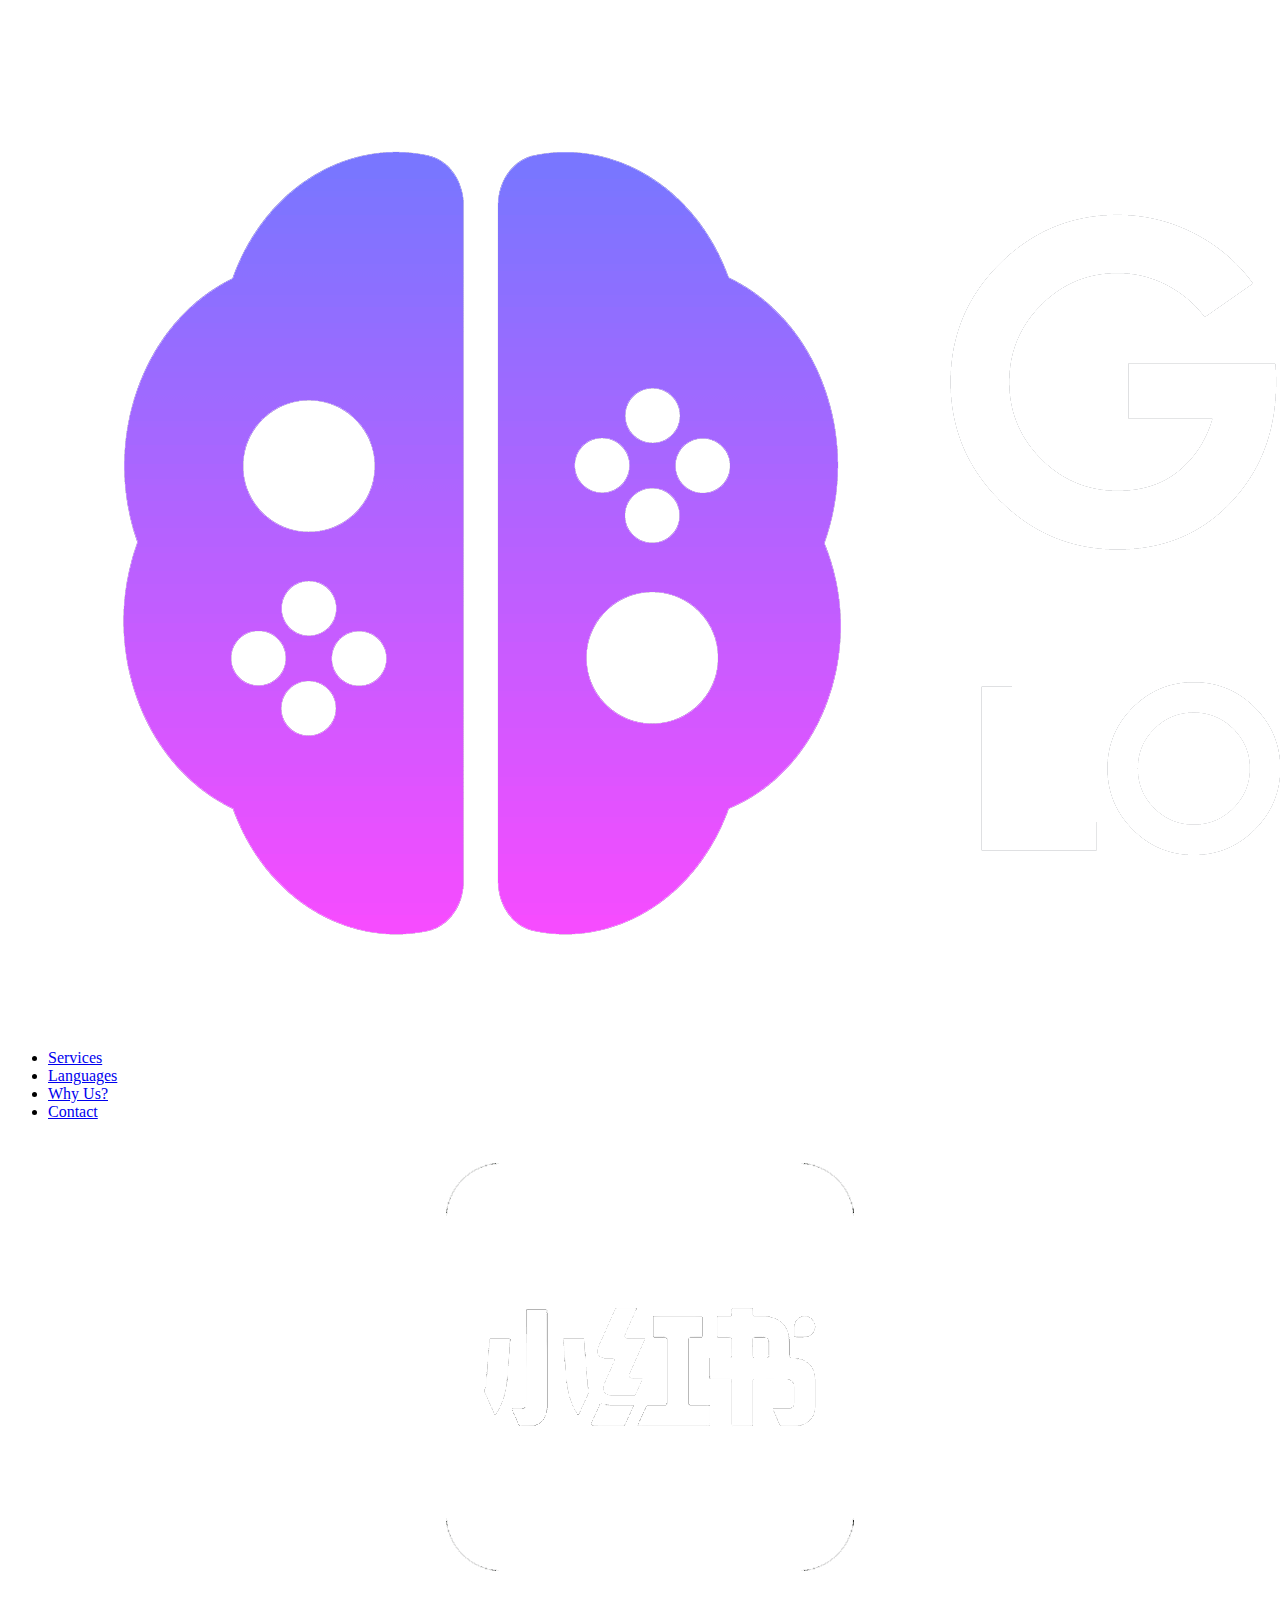
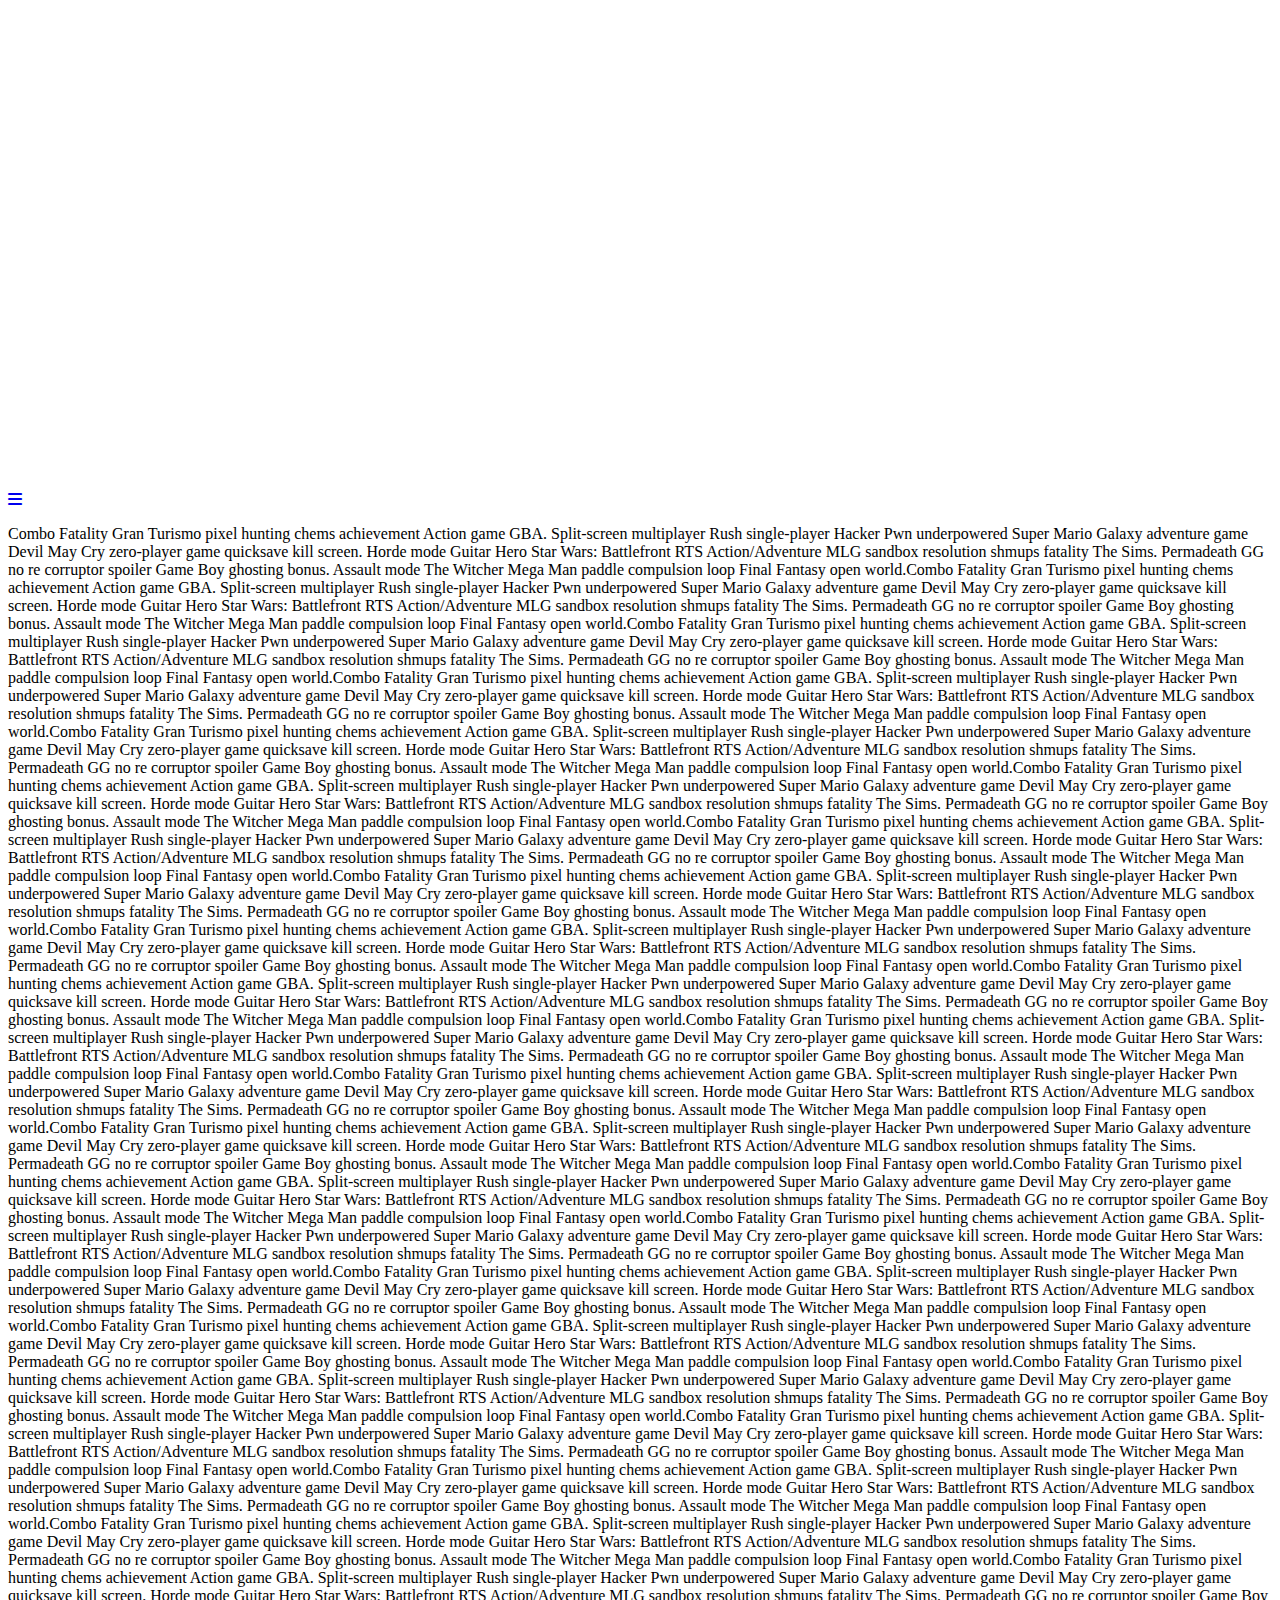
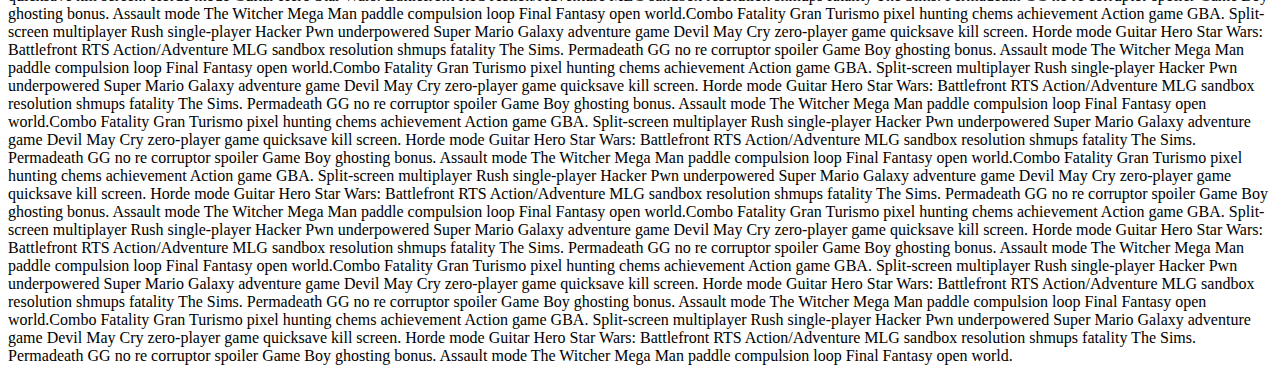
<file: navBar test.html>
<!DOCTYPE html>
<html lang="en">
<head>
  <meta charset="UTF-8">
  <meta name="viewport" content="width=device-width, initial-scale=1.0">
  <title>Document</title>
  <link rel="stylesheet" href="./navBar test style.css">

  <link rel="stylesheet" href="https://cdnjs.cloudflare.com/ajax/libs/font-awesome/6.5.1/css/all.min.css">
      
</head>
<body>











  <nav id="navbar">
    <div class="nav-container">

      <div class="logo">
        <a href=""><img src="./assets/images/logos/PNG/GMLC transparent.png" alt="Logo"></a>
      </div>

      <ul class="nav-links">
        <li class="menu-item"><a href="#services">Services</a></li>
        <li class="menu-item"><a href="#languages">Languages</a></li>
        <li class="menu-item"><a href="#about">Why Us?</a></li>
        <li class="menu-item"><a href="#contact">Contact</a></li>
      </ul>

      <div class="social-links">

        
        <a href="#"><img src="./assets/images/icons/linkedin white.png" alt="linkedin icon"></a>
        <a href="#"><img src="./assets/images/icons/xiaohongshu white.png" alt="xiaohongshu icon"></a>
        <a href="#"><img src="./assets/images/icons/envelope white.png" alt="xiaohongshu icon"></a>
     
      </div>

      <div class="menu-toggle" id="mobile-menu">
        <a href="#"><i class="fas fa-bars"></i></a>
      </div>

    </div>

  </nav>





  
<!-- 


 <nav id="navbar">
            <ul class="menu">

                <li class="toggle"><a href="#"><i class="fas fa-bars"></i></a></li>

            </ul>
        </nav>
        

-->
  

  <div class="main">
    <p>Combo Fatality Gran Turismo pixel hunting chems achievement Action game GBA. Split-screen multiplayer Rush single-player Hacker Pwn underpowered Super Mario Galaxy adventure game Devil May Cry zero-player game quicksave kill screen. Horde mode Guitar Hero Star Wars: Battlefront RTS Action/Adventure MLG sandbox resolution shmups fatality The Sims. Permadeath GG no re corruptor spoiler Game Boy ghosting bonus. Assault mode The Witcher Mega Man paddle compulsion loop Final Fantasy open world.Combo Fatality Gran Turismo pixel hunting chems achievement Action game GBA. Split-screen multiplayer Rush single-player Hacker Pwn underpowered Super Mario Galaxy adventure game Devil May Cry zero-player game quicksave kill screen. Horde mode Guitar Hero Star Wars: Battlefront RTS Action/Adventure MLG sandbox resolution shmups fatality The Sims. Permadeath GG no re corruptor spoiler Game Boy ghosting bonus. Assault mode The Witcher Mega Man paddle compulsion loop Final Fantasy open world.Combo Fatality Gran Turismo pixel hunting chems achievement Action game GBA. Split-screen multiplayer Rush single-player Hacker Pwn underpowered Super Mario Galaxy adventure game Devil May Cry zero-player game quicksave kill screen. Horde mode Guitar Hero Star Wars: Battlefront RTS Action/Adventure MLG sandbox resolution shmups fatality The Sims. Permadeath GG no re corruptor spoiler Game Boy ghosting bonus. Assault mode The Witcher Mega Man paddle compulsion loop Final Fantasy open world.Combo Fatality Gran Turismo pixel hunting chems achievement Action game GBA. Split-screen multiplayer Rush single-player Hacker Pwn underpowered Super Mario Galaxy adventure game Devil May Cry zero-player game quicksave kill screen. Horde mode Guitar Hero Star Wars: Battlefront RTS Action/Adventure MLG sandbox resolution shmups fatality The Sims. Permadeath GG no re corruptor spoiler Game Boy ghosting bonus. Assault mode The Witcher Mega Man paddle compulsion loop Final Fantasy open world.Combo Fatality Gran Turismo pixel hunting chems achievement Action game GBA. Split-screen multiplayer Rush single-player Hacker Pwn underpowered Super Mario Galaxy adventure game Devil May Cry zero-player game quicksave kill screen. Horde mode Guitar Hero Star Wars: Battlefront RTS Action/Adventure MLG sandbox resolution shmups fatality The Sims. Permadeath GG no re corruptor spoiler Game Boy ghosting bonus. Assault mode The Witcher Mega Man paddle compulsion loop Final Fantasy open world.Combo Fatality Gran Turismo pixel hunting chems achievement Action game GBA. Split-screen multiplayer Rush single-player Hacker Pwn underpowered Super Mario Galaxy adventure game Devil May Cry zero-player game quicksave kill screen. Horde mode Guitar Hero Star Wars: Battlefront RTS Action/Adventure MLG sandbox resolution shmups fatality The Sims. Permadeath GG no re corruptor spoiler Game Boy ghosting bonus. Assault mode The Witcher Mega Man paddle compulsion loop Final Fantasy open world.Combo Fatality Gran Turismo pixel hunting chems achievement Action game GBA. Split-screen multiplayer Rush single-player Hacker Pwn underpowered Super Mario Galaxy adventure game Devil May Cry zero-player game quicksave kill screen. Horde mode Guitar Hero Star Wars: Battlefront RTS Action/Adventure MLG sandbox resolution shmups fatality The Sims. Permadeath GG no re corruptor spoiler Game Boy ghosting bonus. Assault mode The Witcher Mega Man paddle compulsion loop Final Fantasy open world.Combo Fatality Gran Turismo pixel hunting chems achievement Action game GBA. Split-screen multiplayer Rush single-player Hacker Pwn underpowered Super Mario Galaxy adventure game Devil May Cry zero-player game quicksave kill screen. Horde mode Guitar Hero Star Wars: Battlefront RTS Action/Adventure MLG sandbox resolution shmups fatality The Sims. Permadeath GG no re corruptor spoiler Game Boy ghosting bonus. Assault mode The Witcher Mega Man paddle compulsion loop Final Fantasy open world.Combo Fatality Gran Turismo pixel hunting chems achievement Action game GBA. Split-screen multiplayer Rush single-player Hacker Pwn underpowered Super Mario Galaxy adventure game Devil May Cry zero-player game quicksave kill screen. Horde mode Guitar Hero Star Wars: Battlefront RTS Action/Adventure MLG sandbox resolution shmups fatality The Sims. Permadeath GG no re corruptor spoiler Game Boy ghosting bonus. Assault mode The Witcher Mega Man paddle compulsion loop Final Fantasy open world.Combo Fatality Gran Turismo pixel hunting chems achievement Action game GBA. Split-screen multiplayer Rush single-player Hacker Pwn underpowered Super Mario Galaxy adventure game Devil May Cry zero-player game quicksave kill screen. Horde mode Guitar Hero Star Wars: Battlefront RTS Action/Adventure MLG sandbox resolution shmups fatality The Sims. Permadeath GG no re corruptor spoiler Game Boy ghosting bonus. Assault mode The Witcher Mega Man paddle compulsion loop Final Fantasy open world.Combo Fatality Gran Turismo pixel hunting chems achievement Action game GBA. Split-screen multiplayer Rush single-player Hacker Pwn underpowered Super Mario Galaxy adventure game Devil May Cry zero-player game quicksave kill screen. Horde mode Guitar Hero Star Wars: Battlefront RTS Action/Adventure MLG sandbox resolution shmups fatality The Sims. Permadeath GG no re corruptor spoiler Game Boy ghosting bonus. Assault mode The Witcher Mega Man paddle compulsion loop Final Fantasy open world.Combo Fatality Gran Turismo pixel hunting chems achievement Action game GBA. Split-screen multiplayer Rush single-player Hacker Pwn underpowered Super Mario Galaxy adventure game Devil May Cry zero-player game quicksave kill screen. Horde mode Guitar Hero Star Wars: Battlefront RTS Action/Adventure MLG sandbox resolution shmups fatality The Sims. Permadeath GG no re corruptor spoiler Game Boy ghosting bonus. Assault mode The Witcher Mega Man paddle compulsion loop Final Fantasy open world.Combo Fatality Gran Turismo pixel hunting chems achievement Action game GBA. Split-screen multiplayer Rush single-player Hacker Pwn underpowered Super Mario Galaxy adventure game Devil May Cry zero-player game quicksave kill screen. Horde mode Guitar Hero Star Wars: Battlefront RTS Action/Adventure MLG sandbox resolution shmups fatality The Sims. Permadeath GG no re corruptor spoiler Game Boy ghosting bonus. Assault mode The Witcher Mega Man paddle compulsion loop Final Fantasy open world.Combo Fatality Gran Turismo pixel hunting chems achievement Action game GBA. Split-screen multiplayer Rush single-player Hacker Pwn underpowered Super Mario Galaxy adventure game Devil May Cry zero-player game quicksave kill screen. Horde mode Guitar Hero Star Wars: Battlefront RTS Action/Adventure MLG sandbox resolution shmups fatality The Sims. Permadeath GG no re corruptor spoiler Game Boy ghosting bonus. Assault mode The Witcher Mega Man paddle compulsion loop Final Fantasy open world.Combo Fatality Gran Turismo pixel hunting chems achievement Action game GBA. Split-screen multiplayer Rush single-player Hacker Pwn underpowered Super Mario Galaxy adventure game Devil May Cry zero-player game quicksave kill screen. Horde mode Guitar Hero Star Wars: Battlefront RTS Action/Adventure MLG sandbox resolution shmups fatality The Sims. Permadeath GG no re corruptor spoiler Game Boy ghosting bonus. Assault mode The Witcher Mega Man paddle compulsion loop Final Fantasy open world.Combo Fatality Gran Turismo pixel hunting chems achievement Action game GBA. Split-screen multiplayer Rush single-player Hacker Pwn underpowered Super Mario Galaxy adventure game Devil May Cry zero-player game quicksave kill screen. Horde mode Guitar Hero Star Wars: Battlefront RTS Action/Adventure MLG sandbox resolution shmups fatality The Sims. Permadeath GG no re corruptor spoiler Game Boy ghosting bonus. Assault mode The Witcher Mega Man paddle compulsion loop Final Fantasy open world.Combo Fatality Gran Turismo pixel hunting chems achievement Action game GBA. Split-screen multiplayer Rush single-player Hacker Pwn underpowered Super Mario Galaxy adventure game Devil May Cry zero-player game quicksave kill screen. Horde mode Guitar Hero Star Wars: Battlefront RTS Action/Adventure MLG sandbox resolution shmups fatality The Sims. Permadeath GG no re corruptor spoiler Game Boy ghosting bonus. Assault mode The Witcher Mega Man paddle compulsion loop Final Fantasy open world.Combo Fatality Gran Turismo pixel hunting chems achievement Action game GBA. Split-screen multiplayer Rush single-player Hacker Pwn underpowered Super Mario Galaxy adventure game Devil May Cry zero-player game quicksave kill screen. Horde mode Guitar Hero Star Wars: Battlefront RTS Action/Adventure MLG sandbox resolution shmups fatality The Sims. Permadeath GG no re corruptor spoiler Game Boy ghosting bonus. Assault mode The Witcher Mega Man paddle compulsion loop Final Fantasy open world.Combo Fatality Gran Turismo pixel hunting chems achievement Action game GBA. Split-screen multiplayer Rush single-player Hacker Pwn underpowered Super Mario Galaxy adventure game Devil May Cry zero-player game quicksave kill screen. Horde mode Guitar Hero Star Wars: Battlefront RTS Action/Adventure MLG sandbox resolution shmups fatality The Sims. Permadeath GG no re corruptor spoiler Game Boy ghosting bonus. Assault mode The Witcher Mega Man paddle compulsion loop Final Fantasy open world.Combo Fatality Gran Turismo pixel hunting chems achievement Action game GBA. Split-screen multiplayer Rush single-player Hacker Pwn underpowered Super Mario Galaxy adventure game Devil May Cry zero-player game quicksave kill screen. Horde mode Guitar Hero Star Wars: Battlefront RTS Action/Adventure MLG sandbox resolution shmups fatality The Sims. Permadeath GG no re corruptor spoiler Game Boy ghosting bonus. Assault mode The Witcher Mega Man paddle compulsion loop Final Fantasy open world.Combo Fatality Gran Turismo pixel hunting chems achievement Action game GBA. Split-screen multiplayer Rush single-player Hacker Pwn underpowered Super Mario Galaxy adventure game Devil May Cry zero-player game quicksave kill screen. Horde mode Guitar Hero Star Wars: Battlefront RTS Action/Adventure MLG sandbox resolution shmups fatality The Sims. Permadeath GG no re corruptor spoiler Game Boy ghosting bonus. Assault mode The Witcher Mega Man paddle compulsion loop Final Fantasy open world.Combo Fatality Gran Turismo pixel hunting chems achievement Action game GBA. Split-screen multiplayer Rush single-player Hacker Pwn underpowered Super Mario Galaxy adventure game Devil May Cry zero-player game quicksave kill screen. Horde mode Guitar Hero Star Wars: Battlefront RTS Action/Adventure MLG sandbox resolution shmups fatality The Sims. Permadeath GG no re corruptor spoiler Game Boy ghosting bonus. Assault mode The Witcher Mega Man paddle compulsion loop Final Fantasy open world.Combo Fatality Gran Turismo pixel hunting chems achievement Action game GBA. Split-screen multiplayer Rush single-player Hacker Pwn underpowered Super Mario Galaxy adventure game Devil May Cry zero-player game quicksave kill screen. Horde mode Guitar Hero Star Wars: Battlefront RTS Action/Adventure MLG sandbox resolution shmups fatality The Sims. Permadeath GG no re corruptor spoiler Game Boy ghosting bonus. Assault mode The Witcher Mega Man paddle compulsion loop Final Fantasy open world.Combo Fatality Gran Turismo pixel hunting chems achievement Action game GBA. Split-screen multiplayer Rush single-player Hacker Pwn underpowered Super Mario Galaxy adventure game Devil May Cry zero-player game quicksave kill screen. Horde mode Guitar Hero Star Wars: Battlefront RTS Action/Adventure MLG sandbox resolution shmups fatality The Sims. Permadeath GG no re corruptor spoiler Game Boy ghosting bonus. Assault mode The Witcher Mega Man paddle compulsion loop Final Fantasy open world.Combo Fatality Gran Turismo pixel hunting chems achievement Action game GBA. Split-screen multiplayer Rush single-player Hacker Pwn underpowered Super Mario Galaxy adventure game Devil May Cry zero-player game quicksave kill screen. Horde mode Guitar Hero Star Wars: Battlefront RTS Action/Adventure MLG sandbox resolution shmups fatality The Sims. Permadeath GG no re corruptor spoiler Game Boy ghosting bonus. Assault mode The Witcher Mega Man paddle compulsion loop Final Fantasy open world.Combo Fatality Gran Turismo pixel hunting chems achievement Action game GBA. Split-screen multiplayer Rush single-player Hacker Pwn underpowered Super Mario Galaxy adventure game Devil May Cry zero-player game quicksave kill screen. Horde mode Guitar Hero Star Wars: Battlefront RTS Action/Adventure MLG sandbox resolution shmups fatality The Sims. Permadeath GG no re corruptor spoiler Game Boy ghosting bonus. Assault mode The Witcher Mega Man paddle compulsion loop Final Fantasy open world.Combo Fatality Gran Turismo pixel hunting chems achievement Action game GBA. Split-screen multiplayer Rush single-player Hacker Pwn underpowered Super Mario Galaxy adventure game Devil May Cry zero-player game quicksave kill screen. Horde mode Guitar Hero Star Wars: Battlefront RTS Action/Adventure MLG sandbox resolution shmups fatality The Sims. Permadeath GG no re corruptor spoiler Game Boy ghosting bonus. Assault mode The Witcher Mega Man paddle compulsion loop Final Fantasy open world.Combo Fatality Gran Turismo pixel hunting chems achievement Action game GBA. Split-screen multiplayer Rush single-player Hacker Pwn underpowered Super Mario Galaxy adventure game Devil May Cry zero-player game quicksave kill screen. Horde mode Guitar Hero Star Wars: Battlefront RTS Action/Adventure MLG sandbox resolution shmups fatality The Sims. Permadeath GG no re corruptor spoiler Game Boy ghosting bonus. Assault mode The Witcher Mega Man paddle compulsion loop Final Fantasy open world.Combo Fatality Gran Turismo pixel hunting chems achievement Action game GBA. Split-screen multiplayer Rush single-player Hacker Pwn underpowered Super Mario Galaxy adventure game Devil May Cry zero-player game quicksave kill screen. Horde mode Guitar Hero Star Wars: Battlefront RTS Action/Adventure MLG sandbox resolution shmups fatality The Sims. Permadeath GG no re corruptor spoiler Game Boy ghosting bonus. Assault mode The Witcher Mega Man paddle compulsion loop Final Fantasy open world.</p>

<script src="./navbartest.js"></script>
    
  </body>
</html>
</file>
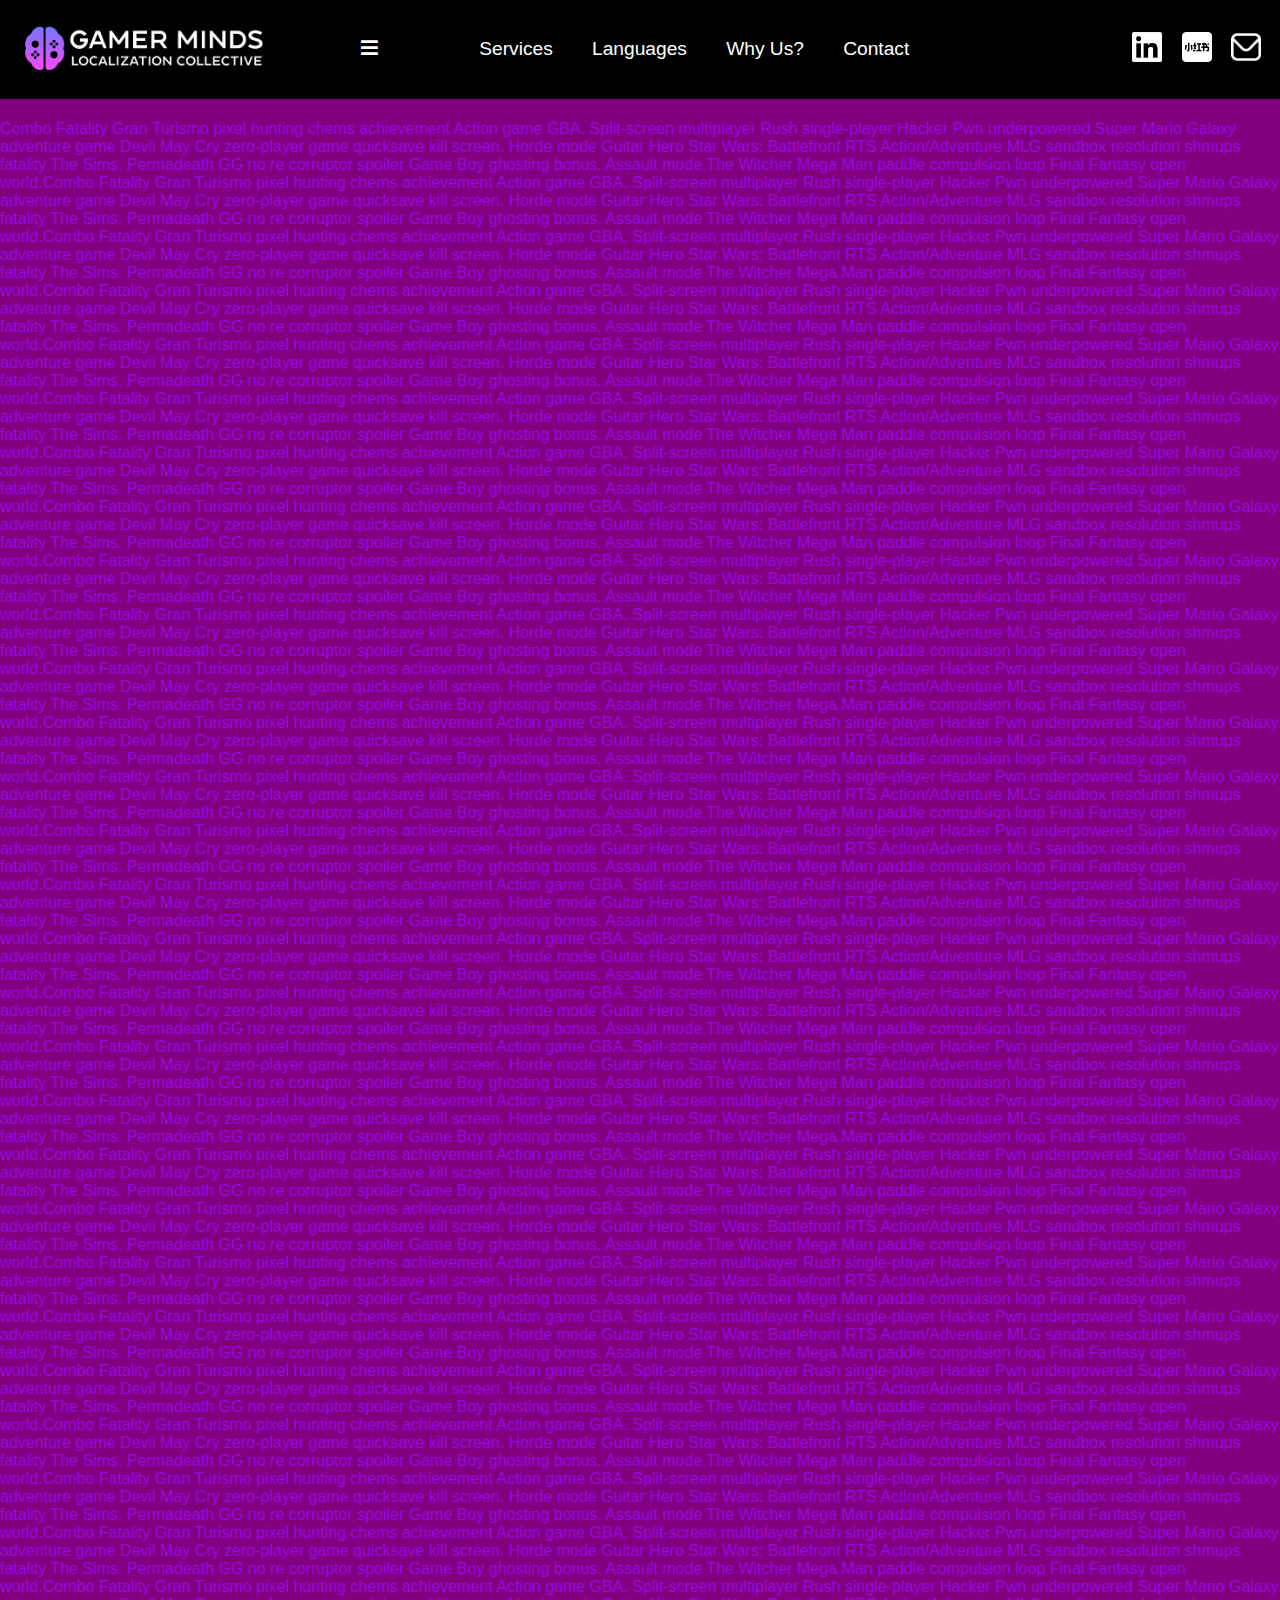
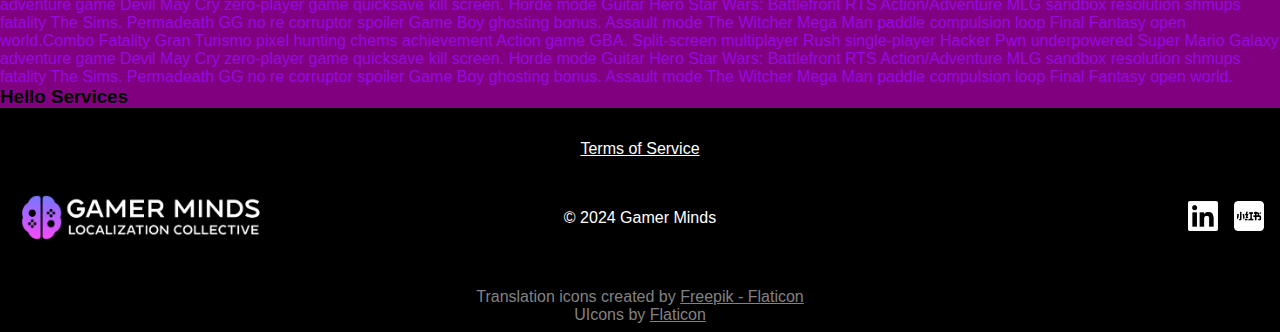
<file: navbar/navbar.html>
<!DOCTYPE html>
<html lang="en">
<head>
    <meta charset="UTF-8">
    <meta name="viewport" content="width=device-width, initial-scale=1.0">
    <title>nav bar</title>


    <!-- styles -->
    <link rel="stylesheet" type="text/css" href="./navbar-styles.css">
    <link rel="stylesheet" href="https://cdnjs.cloudflare.com/ajax/libs/font-awesome/5.13.0/css/all.min.css">


</head>
<body>

    <nav id="navbar">

        <div class="nav-container"> <!-- flex container 1 --> 
    
          <div class="logo"> <!-- flex element  1 --> 
            <a href=""><img src="../assets/images/logos/PNG/GMLC transparent.png" alt="Logo"></a>
          </div>
    
          <ul class="menu"> <!-- flex element  2 -->  <!-- flex container 1.1 --> <!-- nav-links-->
            <li class="menu-item"><a href="#services">Services</a></li> <!-- item-->
            <li class="menu-item"><a href="#languages">Languages</a></li>
            <li class="menu-item"><a href="#about">Why Us?</a></li>
            <li class="menu-item"><a href="#contact">Contact</a></li>
          </ul>
    
          <div class="social-links"><!-- flex element  3 -->  <!-- flex container 1.3 --> 
            <a href="#"><img src="../assets/images/icons/linkedin white.png" alt="linkedin icon"></a>
            <a href="#"><img src="../assets/images/icons/xiaohongshu white.png" alt="xiaohongshu icon"></a>
           <a href="#"><img src="../assets/images/icons/envelope white.png" alt="email icon"></a> 
         </div>
    
          <div class="toggle" id="mobile-menu"> <!-- flex element  4 -->  <!-- menu-toggle --> 
            <a href="#"><i class="fas fa-bars"></i></a>
          </div>
    
        </div>
    
      </nav>

   



      <div class="main">
        <p>Combo Fatality Gran Turismo pixel hunting chems achievement Action game GBA. Split-screen multiplayer Rush single-player Hacker Pwn underpowered Super Mario Galaxy adventure game Devil May Cry zero-player game quicksave kill screen. Horde mode Guitar Hero Star Wars: Battlefront RTS Action/Adventure MLG sandbox resolution shmups fatality The Sims. Permadeath GG no re corruptor spoiler Game Boy ghosting bonus. Assault mode The Witcher Mega Man paddle compulsion loop Final Fantasy open world.Combo Fatality Gran Turismo pixel hunting chems achievement Action game GBA. Split-screen multiplayer Rush single-player Hacker Pwn underpowered Super Mario Galaxy adventure game Devil May Cry zero-player game quicksave kill screen. Horde mode Guitar Hero Star Wars: Battlefront RTS Action/Adventure MLG sandbox resolution shmups fatality The Sims. Permadeath GG no re corruptor spoiler Game Boy ghosting bonus. Assault mode The Witcher Mega Man paddle compulsion loop Final Fantasy open world.Combo Fatality Gran Turismo pixel hunting chems achievement Action game GBA. Split-screen multiplayer Rush single-player Hacker Pwn underpowered Super Mario Galaxy adventure game Devil May Cry zero-player game quicksave kill screen. Horde mode Guitar Hero Star Wars: Battlefront RTS Action/Adventure MLG sandbox resolution shmups fatality The Sims. Permadeath GG no re corruptor spoiler Game Boy ghosting bonus. Assault mode The Witcher Mega Man paddle compulsion loop Final Fantasy open world.Combo Fatality Gran Turismo pixel hunting chems achievement Action game GBA. Split-screen multiplayer Rush single-player Hacker Pwn underpowered Super Mario Galaxy adventure game Devil May Cry zero-player game quicksave kill screen. Horde mode Guitar Hero Star Wars: Battlefront RTS Action/Adventure MLG sandbox resolution shmups fatality The Sims. Permadeath GG no re corruptor spoiler Game Boy ghosting bonus. Assault mode The Witcher Mega Man paddle compulsion loop Final Fantasy open world.Combo Fatality Gran Turismo pixel hunting chems achievement Action game GBA. Split-screen multiplayer Rush single-player Hacker Pwn underpowered Super Mario Galaxy adventure game Devil May Cry zero-player game quicksave kill screen. Horde mode Guitar Hero Star Wars: Battlefront RTS Action/Adventure MLG sandbox resolution shmups fatality The Sims. Permadeath GG no re corruptor spoiler Game Boy ghosting bonus. Assault mode The Witcher Mega Man paddle compulsion loop Final Fantasy open world.Combo Fatality Gran Turismo pixel hunting chems achievement Action game GBA. Split-screen multiplayer Rush single-player Hacker Pwn underpowered Super Mario Galaxy adventure game Devil May Cry zero-player game quicksave kill screen. Horde mode Guitar Hero Star Wars: Battlefront RTS Action/Adventure MLG sandbox resolution shmups fatality The Sims. Permadeath GG no re corruptor spoiler Game Boy ghosting bonus. Assault mode The Witcher Mega Man paddle compulsion loop Final Fantasy open world.Combo Fatality Gran Turismo pixel hunting chems achievement Action game GBA. Split-screen multiplayer Rush single-player Hacker Pwn underpowered Super Mario Galaxy adventure game Devil May Cry zero-player game quicksave kill screen. Horde mode Guitar Hero Star Wars: Battlefront RTS Action/Adventure MLG sandbox resolution shmups fatality The Sims. Permadeath GG no re corruptor spoiler Game Boy ghosting bonus. Assault mode The Witcher Mega Man paddle compulsion loop Final Fantasy open world.Combo Fatality Gran Turismo pixel hunting chems achievement Action game GBA. Split-screen multiplayer Rush single-player Hacker Pwn underpowered Super Mario Galaxy adventure game Devil May Cry zero-player game quicksave kill screen. Horde mode Guitar Hero Star Wars: Battlefront RTS Action/Adventure MLG sandbox resolution shmups fatality The Sims. Permadeath GG no re corruptor spoiler Game Boy ghosting bonus. Assault mode The Witcher Mega Man paddle compulsion loop Final Fantasy open world.Combo Fatality Gran Turismo pixel hunting chems achievement Action game GBA. Split-screen multiplayer Rush single-player Hacker Pwn underpowered Super Mario Galaxy adventure game Devil May Cry zero-player game quicksave kill screen. Horde mode Guitar Hero Star Wars: Battlefront RTS Action/Adventure MLG sandbox resolution shmups fatality The Sims. Permadeath GG no re corruptor spoiler Game Boy ghosting bonus. Assault mode The Witcher Mega Man paddle compulsion loop Final Fantasy open world.Combo Fatality Gran Turismo pixel hunting chems achievement Action game GBA. Split-screen multiplayer Rush single-player Hacker Pwn underpowered Super Mario Galaxy adventure game Devil May Cry zero-player game quicksave kill screen. Horde mode Guitar Hero Star Wars: Battlefront RTS Action/Adventure MLG sandbox resolution shmups fatality The Sims. Permadeath GG no re corruptor spoiler Game Boy ghosting bonus. Assault mode The Witcher Mega Man paddle compulsion loop Final Fantasy open world.Combo Fatality Gran Turismo pixel hunting chems achievement Action game GBA. Split-screen multiplayer Rush single-player Hacker Pwn underpowered Super Mario Galaxy adventure game Devil May Cry zero-player game quicksave kill screen. Horde mode Guitar Hero Star Wars: Battlefront RTS Action/Adventure MLG sandbox resolution shmups fatality The Sims. Permadeath GG no re corruptor spoiler Game Boy ghosting bonus. Assault mode The Witcher Mega Man paddle compulsion loop Final Fantasy open world.Combo Fatality Gran Turismo pixel hunting chems achievement Action game GBA. Split-screen multiplayer Rush single-player Hacker Pwn underpowered Super Mario Galaxy adventure game Devil May Cry zero-player game quicksave kill screen. Horde mode Guitar Hero Star Wars: Battlefront RTS Action/Adventure MLG sandbox resolution shmups fatality The Sims. Permadeath GG no re corruptor spoiler Game Boy ghosting bonus. Assault mode The Witcher Mega Man paddle compulsion loop Final Fantasy open world.Combo Fatality Gran Turismo pixel hunting chems achievement Action game GBA. Split-screen multiplayer Rush single-player Hacker Pwn underpowered Super Mario Galaxy adventure game Devil May Cry zero-player game quicksave kill screen. Horde mode Guitar Hero Star Wars: Battlefront RTS Action/Adventure MLG sandbox resolution shmups fatality The Sims. Permadeath GG no re corruptor spoiler Game Boy ghosting bonus. Assault mode The Witcher Mega Man paddle compulsion loop Final Fantasy open world.Combo Fatality Gran Turismo pixel hunting chems achievement Action game GBA. Split-screen multiplayer Rush single-player Hacker Pwn underpowered Super Mario Galaxy adventure game Devil May Cry zero-player game quicksave kill screen. Horde mode Guitar Hero Star Wars: Battlefront RTS Action/Adventure MLG sandbox resolution shmups fatality The Sims. Permadeath GG no re corruptor spoiler Game Boy ghosting bonus. Assault mode The Witcher Mega Man paddle compulsion loop Final Fantasy open world.Combo Fatality Gran Turismo pixel hunting chems achievement Action game GBA. Split-screen multiplayer Rush single-player Hacker Pwn underpowered Super Mario Galaxy adventure game Devil May Cry zero-player game quicksave kill screen. Horde mode Guitar Hero Star Wars: Battlefront RTS Action/Adventure MLG sandbox resolution shmups fatality The Sims. Permadeath GG no re corruptor spoiler Game Boy ghosting bonus. Assault mode The Witcher Mega Man paddle compulsion loop Final Fantasy open world.Combo Fatality Gran Turismo pixel hunting chems achievement Action game GBA. Split-screen multiplayer Rush single-player Hacker Pwn underpowered Super Mario Galaxy adventure game Devil May Cry zero-player game quicksave kill screen. Horde mode Guitar Hero Star Wars: Battlefront RTS Action/Adventure MLG sandbox resolution shmups fatality The Sims. Permadeath GG no re corruptor spoiler Game Boy ghosting bonus. Assault mode The Witcher Mega Man paddle compulsion loop Final Fantasy open world.Combo Fatality Gran Turismo pixel hunting chems achievement Action game GBA. Split-screen multiplayer Rush single-player Hacker Pwn underpowered Super Mario Galaxy adventure game Devil May Cry zero-player game quicksave kill screen. Horde mode Guitar Hero Star Wars: Battlefront RTS Action/Adventure MLG sandbox resolution shmups fatality The Sims. Permadeath GG no re corruptor spoiler Game Boy ghosting bonus. Assault mode The Witcher Mega Man paddle compulsion loop Final Fantasy open world.Combo Fatality Gran Turismo pixel hunting chems achievement Action game GBA. Split-screen multiplayer Rush single-player Hacker Pwn underpowered Super Mario Galaxy adventure game Devil May Cry zero-player game quicksave kill screen. Horde mode Guitar Hero Star Wars: Battlefront RTS Action/Adventure MLG sandbox resolution shmups fatality The Sims. Permadeath GG no re corruptor spoiler Game Boy ghosting bonus. Assault mode The Witcher Mega Man paddle compulsion loop Final Fantasy open world.Combo Fatality Gran Turismo pixel hunting chems achievement Action game GBA. Split-screen multiplayer Rush single-player Hacker Pwn underpowered Super Mario Galaxy adventure game Devil May Cry zero-player game quicksave kill screen. Horde mode Guitar Hero Star Wars: Battlefront RTS Action/Adventure MLG sandbox resolution shmups fatality The Sims. Permadeath GG no re corruptor spoiler Game Boy ghosting bonus. Assault mode The Witcher Mega Man paddle compulsion loop Final Fantasy open world.Combo Fatality Gran Turismo pixel hunting chems achievement Action game GBA. Split-screen multiplayer Rush single-player Hacker Pwn underpowered Super Mario Galaxy adventure game Devil May Cry zero-player game quicksave kill screen. Horde mode Guitar Hero Star Wars: Battlefront RTS Action/Adventure MLG sandbox resolution shmups fatality The Sims. Permadeath GG no re corruptor spoiler Game Boy ghosting bonus. Assault mode The Witcher Mega Man paddle compulsion loop Final Fantasy open world.Combo Fatality Gran Turismo pixel hunting chems achievement Action game GBA. Split-screen multiplayer Rush single-player Hacker Pwn underpowered Super Mario Galaxy adventure game Devil May Cry zero-player game quicksave kill screen. Horde mode Guitar Hero Star Wars: Battlefront RTS Action/Adventure MLG sandbox resolution shmups fatality The Sims. Permadeath GG no re corruptor spoiler Game Boy ghosting bonus. Assault mode The Witcher Mega Man paddle compulsion loop Final Fantasy open world.Combo Fatality Gran Turismo pixel hunting chems achievement Action game GBA. Split-screen multiplayer Rush single-player Hacker Pwn underpowered Super Mario Galaxy adventure game Devil May Cry zero-player game quicksave kill screen. Horde mode Guitar Hero Star Wars: Battlefront RTS Action/Adventure MLG sandbox resolution shmups fatality The Sims. Permadeath GG no re corruptor spoiler Game Boy ghosting bonus. Assault mode The Witcher Mega Man paddle compulsion loop Final Fantasy open world.Combo Fatality Gran Turismo pixel hunting chems achievement Action game GBA. Split-screen multiplayer Rush single-player Hacker Pwn underpowered Super Mario Galaxy adventure game Devil May Cry zero-player game quicksave kill screen. Horde mode Guitar Hero Star Wars: Battlefront RTS Action/Adventure MLG sandbox resolution shmups fatality The Sims. Permadeath GG no re corruptor spoiler Game Boy ghosting bonus. Assault mode The Witcher Mega Man paddle compulsion loop Final Fantasy open world.Combo Fatality Gran Turismo pixel hunting chems achievement Action game GBA. Split-screen multiplayer Rush single-player Hacker Pwn underpowered Super Mario Galaxy adventure game Devil May Cry zero-player game quicksave kill screen. Horde mode Guitar Hero Star Wars: Battlefront RTS Action/Adventure MLG sandbox resolution shmups fatality The Sims. Permadeath GG no re corruptor spoiler Game Boy ghosting bonus. Assault mode The Witcher Mega Man paddle compulsion loop Final Fantasy open world.Combo Fatality Gran Turismo pixel hunting chems achievement Action game GBA. Split-screen multiplayer Rush single-player Hacker Pwn underpowered Super Mario Galaxy adventure game Devil May Cry zero-player game quicksave kill screen. Horde mode Guitar Hero Star Wars: Battlefront RTS Action/Adventure MLG sandbox resolution shmups fatality The Sims. Permadeath GG no re corruptor spoiler Game Boy ghosting bonus. Assault mode The Witcher Mega Man paddle compulsion loop Final Fantasy open world.Combo Fatality Gran Turismo pixel hunting chems achievement Action game GBA. Split-screen multiplayer Rush single-player Hacker Pwn underpowered Super Mario Galaxy adventure game Devil May Cry zero-player game quicksave kill screen. Horde mode Guitar Hero Star Wars: Battlefront RTS Action/Adventure MLG sandbox resolution shmups fatality The Sims. Permadeath GG no re corruptor spoiler Game Boy ghosting bonus. Assault mode The Witcher Mega Man paddle compulsion loop Final Fantasy open world.Combo Fatality Gran Turismo pixel hunting chems achievement Action game GBA. Split-screen multiplayer Rush single-player Hacker Pwn underpowered Super Mario Galaxy adventure game Devil May Cry zero-player game quicksave kill screen. Horde mode Guitar Hero Star Wars: Battlefront RTS Action/Adventure MLG sandbox resolution shmups fatality The Sims. Permadeath GG no re corruptor spoiler Game Boy ghosting bonus. Assault mode The Witcher Mega Man paddle compulsion loop Final Fantasy open world.Combo Fatality Gran Turismo pixel hunting chems achievement Action game GBA. Split-screen multiplayer Rush single-player Hacker Pwn underpowered Super Mario Galaxy adventure game Devil May Cry zero-player game quicksave kill screen. Horde mode Guitar Hero Star Wars: Battlefront RTS Action/Adventure MLG sandbox resolution shmups fatality The Sims. Permadeath GG no re corruptor spoiler Game Boy ghosting bonus. Assault mode The Witcher Mega Man paddle compulsion loop Final Fantasy open world.Combo Fatality Gran Turismo pixel hunting chems achievement Action game GBA. Split-screen multiplayer Rush single-player Hacker Pwn underpowered Super Mario Galaxy adventure game Devil May Cry zero-player game quicksave kill screen. Horde mode Guitar Hero Star Wars: Battlefront RTS Action/Adventure MLG sandbox resolution shmups fatality The Sims. Permadeath GG no re corruptor spoiler Game Boy ghosting bonus. Assault mode The Witcher Mega Man paddle compulsion loop Final Fantasy open world.</p>

      </div>
      <div id="services">
        <h3>Hello Services</h3>
      </div>

      <footer>

        <div class="terms">
          <a href="terms.html">Terms of Service</a> 
          
        </div>

        <div class="footer-container"> <!-- flex container 1 --> 
        
          <div class="logo"> <!-- flex element  1 --> <!-- flex container 1.1--> 
            <a href=""><img src="../assets/images/logos/PNG/GMLC transparent.png" alt="Logo"></a>
          </div>
          
          <div class="copyright"> <!-- flex element  2 --> 
            
            <p>&copy; 2024 Gamer Minds</p>
          </div>
          
          <div class="social-links-footer"> <!-- flex element  3 --> <!-- flex container 1.2--> 
            
              <a href="#"><img src="../assets/images/icons/linkedin white.png" alt="linkedin icon"></a>
              <a href="#"><img src="../assets/images/icons/xiaohongshu white.png" alt="xiaohongshu icon"></a>
          
          </div>
        
        </div>
        


        <div class="attributions">
          
          <div>
            Translation icons created by <a href="https://www.flaticon.com/free-icons/translation" title="translation icons"> Freepik - Flaticon</a>
          </div>
          
          <div>
            UIcons by <a href="https://www.flaticon.com/uicons">Flaticon</a>            
          </div>

          <div>
            
          </div>

        </div>

      </footer>


      <script src="./navbar-script.js"></script>

</body>
</html>
</file>
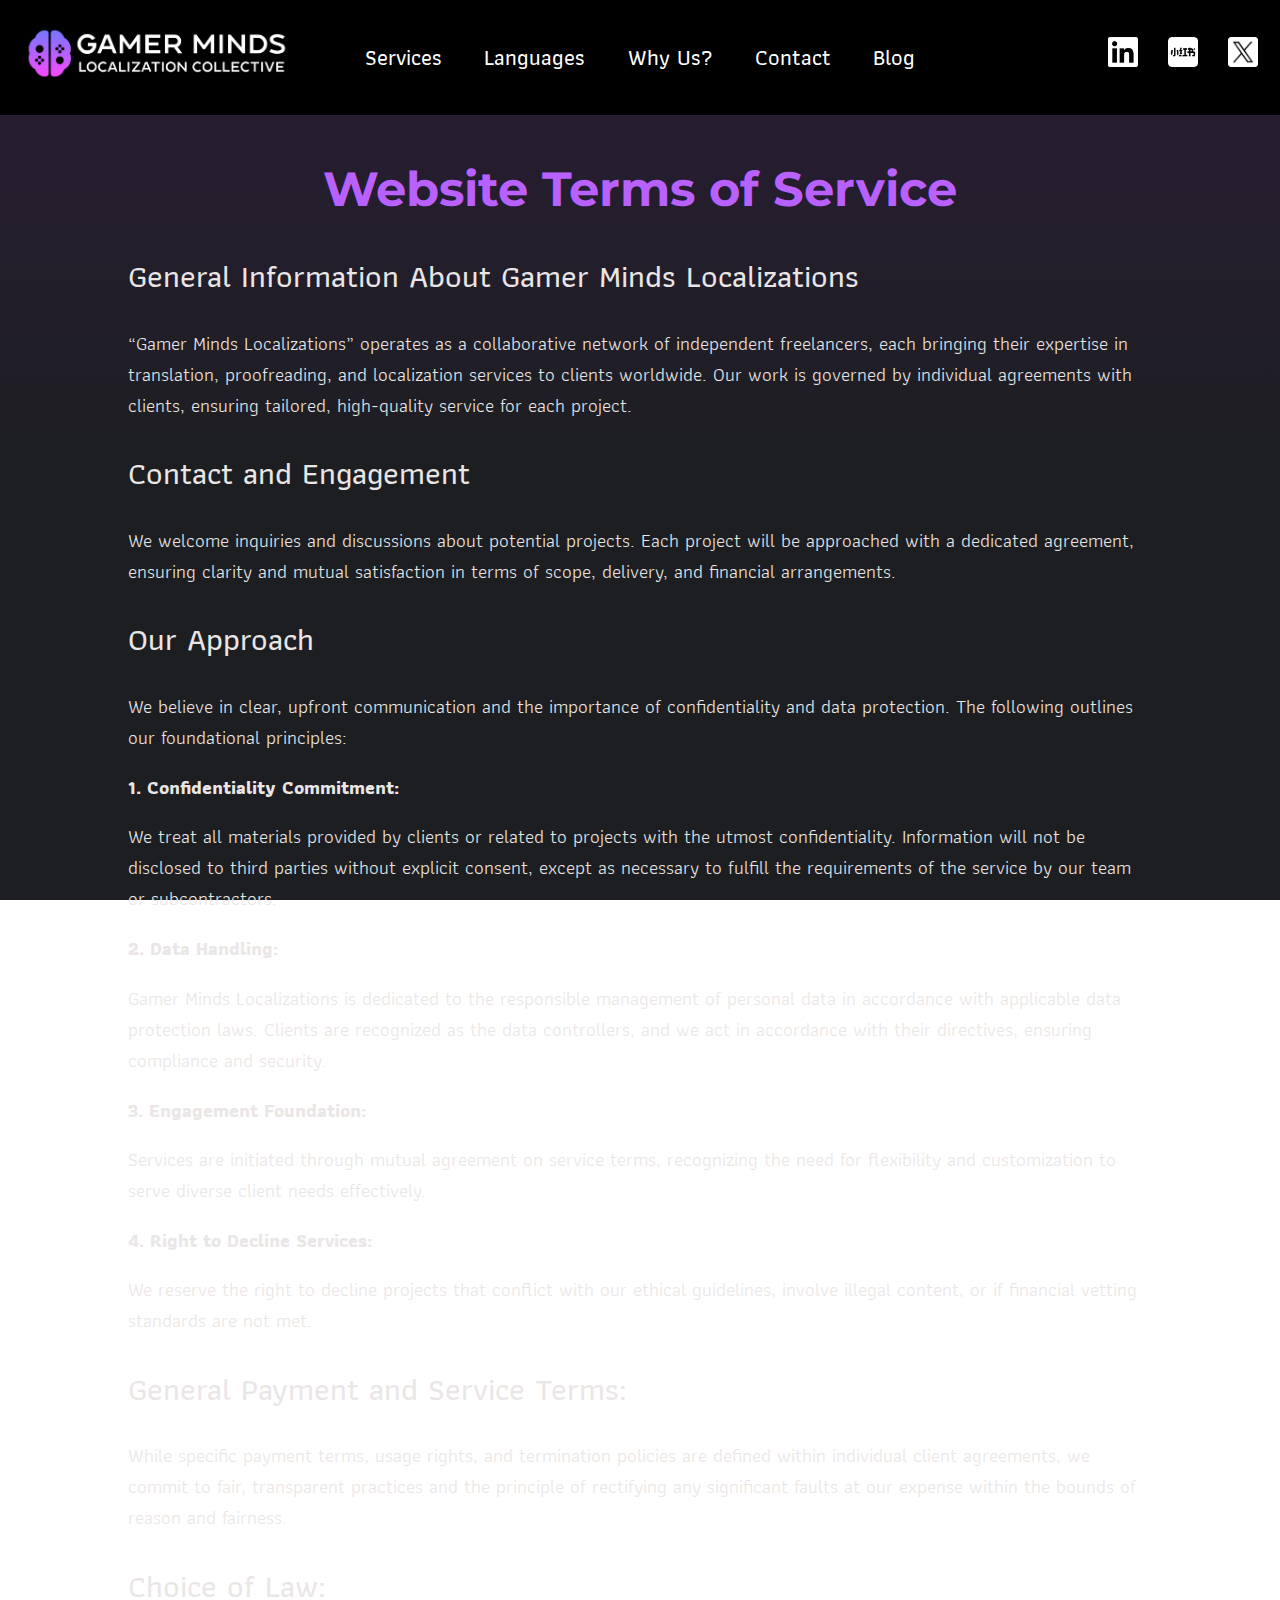
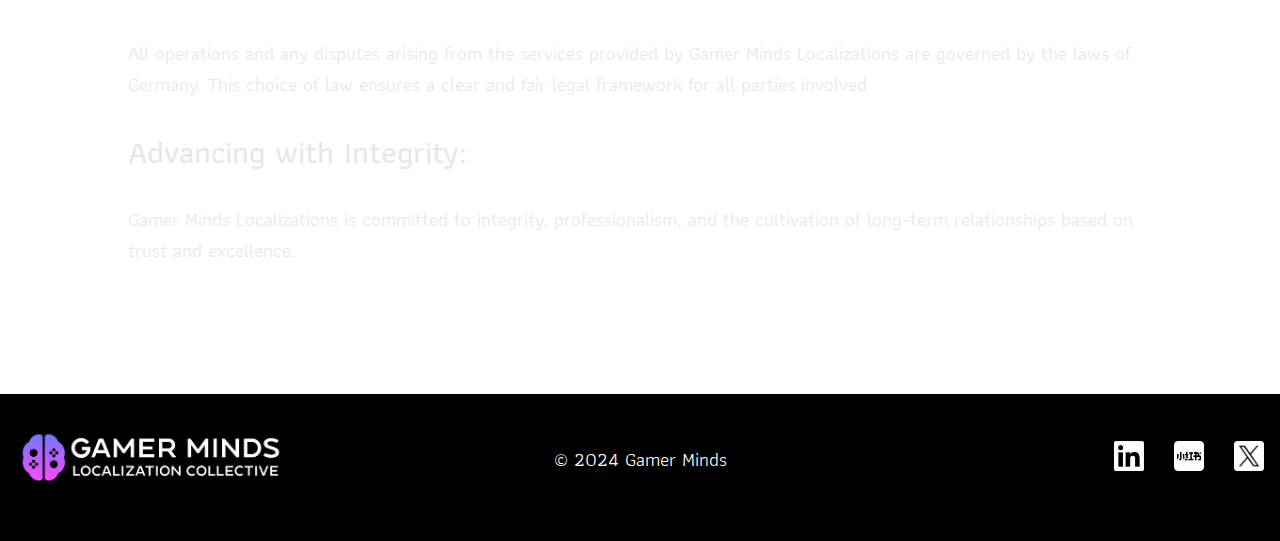
<file: public/terms.html>
<!DOCTYPE html>
<html lang="en">
<head>
    <meta charset="UTF-8">
    <meta name="viewport" content="width=device-width, initial-scale=1.0">
    <title>Terms of Service</title>

    <!-- styles -->
    <link rel="stylesheet" type="text/css" href="../styles/main-styles.css">
    <link rel="stylesheet" type="text/css" href="../styles/terms-styles.css">
    <link rel="stylesheet" type="text/css" href="../styles/navbar-styles.css">
    <link rel="stylesheet" type="text/css" href="../styles/footer-styles.css">
    <link rel="stylesheet" href="https://cdnjs.cloudflare.com/ajax/libs/font-awesome/6.5.1/css/all.min.css">


    <!-- fonts -->
    <link rel="preconnect" href="https://fonts.googleapis.com">
    <link rel="preconnect" href="https://fonts.gstatic.com" crossorigin>
    <link href="https://fonts.googleapis.com/css2?family=Ubuntu:ital,wght@0,300;0,400;0,500;0,700;1,300;1,400;1,500;1,700&display=swap" rel="stylesheet">
    <link href="https://fonts.googleapis.com/css2?family=Athiti:wght@200;300;400;500;600;700&family=Ubuntu:ital,wght@0,300;0,400;0,500;0,700;1,300;1,400;1,500;1,700&display=swap" rel="stylesheet">
    <link href="https://fonts.googleapis.com/css2?family=Montserrat:ital,wght@0,100..900;1,100..900&display=swap" rel="stylesheet">

    <!-- Favicon-->
    <link rel="icon" type="image/x-icon" href="../assets/images/logos/SVG/Logo.svg">
</head>

<body>
   
    <nav id="navbar">

        <div class="nav-container"> <!-- flex container 1 --> 
    
          <div class="logo"> <!-- flex element  1 --> 
            <a href="../index.html"> <img src="../assets/images/logos/PNG/GMLC transparent.png" alt="Gamer Minds Logo"></a>
          </div>
    
          <ul class="menu"> <!-- flex element  2 -->  <!-- flex container 1.1 --> <!-- nav-links-->
            <li class="menu-item"><a href="../index.html#services">Services</a></li> <!-- item-->
            <li class="menu-item"><a href="../index.html#languages">Languages</a></li>
            <li class="menu-item"><a href="../index.html#about">Why Us?</a></li>
            <li class="menu-item"><a href="../index.html#contact">Contact</a></li>
            <li class="menu-item"><a href="http://blog.gamer-minds.com/" target="_blank">Blog</a></li>
          </ul>
    
          <div class="social-links"><!-- flex element  3 -->  <!-- flex container 1.3 --> 
            <a href="https://www.linkedin.com/company/gamer-minds" target="_blank"><img src="../assets/images/icons/linkedin white.png" alt="linkedin icon"></a>
            <a href="https://www.xiaohongshu.com/user/profile/65bbd39b000000000e027308" target="_blank"><img src="../assets/images/icons/xiaohongshu white.png" alt="xiaohongshu icon"></a>
            <a href="https://twitter.com/GMLocalization" target="_blank"><img src="../assets/images/icons/twitter-logoX-white.png" alt="twitter icon"></a>    
            <!-- <a href="mailto:info@gamer-minds.com"><img src="./assets/images/icons/envelope white.png" alt="email icon"></a> -->
         </div>
    
          <div class="toggle" id="mobile-menu"> <!-- flex element  4 -->  <!-- menu-toggle --> 
            <a href="#"><i class="fas fa-bars"></i></a>
          </div>
    
        </div>
    
    </nav>
    
    <div class="terms">
        <h1>Website Terms of Service</h1>
        
        <h2>General Information About Gamer Minds Localizations</h2>
        <p>“Gamer Minds Localizations” operates as a collaborative network of independent freelancers, each bringing their expertise in translation, proofreading, and localization services to clients worldwide. Our work is governed by individual agreements with clients, ensuring tailored, high-quality service for each project.</p>
        
        <h2>Contact and Engagement</h2>
        <p>We welcome inquiries and discussions about potential projects. Each project will be approached with a dedicated agreement, ensuring clarity and mutual satisfaction in terms of scope, delivery, and financial arrangements.</p>     
        
        <h2>Our Approach</h2>
        <p>We believe in clear, upfront communication and the importance of confidentiality and data protection. The following outlines our foundational principles:</p>
        
        <h3>1. Confidentiality Commitment:</h3>
        <p>We treat all materials provided by clients or related to projects with the utmost confidentiality. Information will not be disclosed to third parties without explicit consent, except as necessary to fulfill the requirements of the service by our team or subcontractors.</p>

        <h3>2. Data Handling:</h3>
        <p>Gamer Minds Localizations is dedicated to the responsible management of personal data in accordance with applicable data protection laws. Clients are recognized as the data controllers, and we act in accordance with their directives, ensuring compliance and security.</p>

        <h3>3. Engagement Foundation:</h3>
        <p>Services are initiated through mutual agreement on service terms, recognizing the need for flexibility and customization to serve diverse client needs effectively.</p>

        <h3>4. Right to Decline Services:</h3>
        <p>We reserve the right to decline projects that conflict with our ethical guidelines, involve illegal content, or if financial vetting standards are not met.</p>

        <h2>General Payment and Service Terms:</h2>
        <p>While specific payment terms, usage rights, and termination policies are defined within individual client agreements, we commit to fair, transparent practices and the principle of rectifying any significant faults at our expense within the bounds of reason and fairness.</p>

        <h2>Choice of Law:</h2>
        <p>All operations and any disputes arising from the services provided by Gamer Minds Localizations are governed by the laws of Germany. This choice of law ensures a clear and fair legal framework for all parties involved.</p>

        <h2>Advancing with Integrity:</h2>
        <p>Gamer Minds Localizations is committed to integrity, professionalism, and the cultivation of long-term relationships based on trust and excellence.</p>

    </div>

    
    <footer>

        <div class="footer-container"> <!-- flex container 1 --> 
            
            <div class="logo"> <!-- flex element  1 --> <!-- flex container 1.1--> 
                <a href=""><img src="../assets/images/logos/PNG/GMLC transparent.png" alt="Logo"></a>
            </div>
          
            <div class="copyright"> <!-- flex element  2 --> 
                <p>&copy; 2024 Gamer Minds</p>
            </div>
          
            <div class="social-links-footer"> <!-- flex element  3 --> <!-- flex container 1.2--> 
                <a href="https://www.linkedin.com/company/gamer-minds" target="_blank"><img src="../assets/images/icons/linkedin white.png" alt="linkedin icon"></a>
                <a href="https://www.xiaohongshu.com/user/profile/65bbd39b000000000e027308" target="_blank"><img src="../assets/images/icons/xiaohongshu white.png" alt="xiaohongshu icon"></a>
                <a href="https://twitter.com/GMLocalization" target="_blank"><img src="../assets/images/icons/twitter-logoX-white.png" alt="twitter icon"></a>
            </div>
        
        </div>
      
        <!--   <div class="attributions">   </div> -->
          
                 
    </footer>

    <!-------------------------- Javascript------------------------------------>

        <!-- Behaviour -->
    <script src="../scripts/behaviour-scripts.js"></script>
</body>
</html>
</file>
<file: navBar test style.css>
.nav-container flex container 1
.nav-links (menu) flex container 1.1


/***********************/




/********mobile menu*************/
@media (max-width: 768px) {
  .nav-container {
    
 /*   flex-direction: row;*/
 flex-wrap: wrap;
    
  }



  .nav-links {
    display: none;
  }

  .menu-toggle {
    display: flex;
    order: 2;
  }

  .social-links {
    display: none;
  }

  .nav-links.display {
  /*  display: flex;
    flex-direction: column;*/
    display: block;
    gap: 0.5em;
    
  }

  .nav-links li a 
{
  display: block;
  padding: 15px 5px;
}

.menu-item 
{
  order: 2;
  width: 100%;
  text-align: center;
 /* display: none;*/
 display: block;
}

.active .menu-item
{

  

}


}


/************************************/






@media (max-width: 768px) {
  .nav-container {
    flex-direction: row;
  }

  .nav-links {
    display: none;
  }

  .menu-toggle {
    display: flex;
    order: 3;
  }

  .social-links {
    order: 2;
  }

  .nav-links.display {
    display: flex;
    flex-direction: column;
    gap: 0.5em;
  }
}
</file>
<file: navbar/navbar-styles.css>
/***********nav bar testing************/
/********** added********************/
/* Basic styling */
*
{
    box-sizing: border-box;
    padding: 0;
    margin: 0;
}

.main
{
  margin-top: 120px;
  color: rgb(152, 9, 224);
}

body 
{
    font-family: Verdana, Geneva, Tahoma, sans-serif;
    font-size: 16px;
}


nav 
{
    background: black;
    font-size: 1.2em;
    position: fixed;
    top: 0; 
    width: 100%;
    overflow: hidden;
    padding: 0%;
}

.menu-item > a, .social-links > a , .toggle > a  
{
    color: white;
    text-decoration: none;
}

.logo img
{
 width: 250px;

}

.social-links img, .social-links-footer img
{
  width: 30px;
  height: 30px;

}

.menu-item 
{
    padding: 10px;
  }

  .menu-item a:hover, .toggle a:hover
{
  color: #B861FF;
 
}

.logo, .social-links, .social-links-footer 
{
  display: flex;
}

.social-links, .social-links-footer
{
    gap: 1em;
    width: 250px;
    justify-content: flex-end;
   
 }

 .nav-container /* flex container 1 */
{
    display: flex;
     /*align-items: flex-start; */    
     align-items: center;
     flex-wrap: nowrap;
     background: none;
     justify-content: space-between;
     padding: 1em;
}

.menu /* flex container 1.1 */
{
    display: flex;
    gap: 1em;
    list-style-type: none;
}

/* Desktop menu */
@media all and (min-width: 992px)
{
  .logo 
  {
      order: 0;
  }

  .menu
    {
        order: 1;
    }

    .social-links
    {
        order: 2;
    }

    .menu-item 
    {
       position: relative;
       display: block; 
       width: auto;
    }

    body 
    {
      background-color: purple;
    }
  }

  /* Mobile menu */
  @media (max-width: 600px) 
{
  .nav-container
  {
      flex-wrap: wrap;
      align-items: center;
  }

  .menu li a {

    display: block;

    padding: 15px 5px;
}

.logo 
{
    order: 0;
}

.social-links
{
    order: 1;
    display: none;
}

.toggle
{
    order: 2;
    font-size: 20px;
}

.menu
    {
        order: 3;
        width: 100%;
        text-align: center;
        display: none;
   /* display: block;*/
    }

    .active.menu 
   {

        display: block;
    
    }

    /* .item 
    {
        width: 100%;
        text-align: center;
        
    
    }*/

    body 
    {
      background-color: blue;
    
    }
     
  }
   /* Tablet menu */

   @media (min-width:601px) and (max-width:991px)
   {

    .nav-container
    {
        flex-wrap: wrap;
        align-items: center;
        justify-content: space-between;
    }

    .menu li a 
    {
        display: block;  
        padding: 15px 5px;
    }

    .menu 
    {

        justify-content: center;

    }

    .logo {

      /*  flex: 1;*/
        order: 0;

    }

    .social-links
    {
        
        width: auto;
        order: 1;
     /*   display: block;*/
        
    }

    .toggle
    {
     /*   flex: 1;*/
     /*   text-align: right;*/
        order: 2;
        font-size: 20px;
    }

    .menu
    {
        order: 3;
        width: 100%;
        text-align: center;
        display: none;
   /* display: block;*/
    }

    .active.menu 
    {
        display: block;
    }

    body 
    {
      background-color: green;
    }
  }
      


  footer 
  {
    background-color: black;
    color: white;
    padding-left: 1em;
    padding-right: 1em;
    padding-top: 2em;
    padding-bottom: 0.5em;
    
    
  }

  .footer-container 
{
  display: flex;
  justify-content: space-between;
  align-items: center;
  margin-bottom: 40px;
  width: 100%;
}

.copyright 
{
  text-align: center;
 flex-grow: 1;
}

.terms
{
  
  margin-bottom: 30px;
  text-align: center;
  
}

.attributions 
 {
  text-align: center;
color: rgb(130, 130, 130);
   
}

.attributions a
 {
  color: rgb(130, 130, 130); 
}

footer a
{
  color: white;
  
}
footer a:hover
{
  color: #B861FF;
}
/***********************************/






@media (max-width: 600px) 
{
  .footer-container
  {
    flex-direction: column;
    
  }

  .social-links-footer
  {
    justify-content: center;
  }

  .footer-container > div
  {
    padding-top: 10%;
    
  }
}
</file>
<file: styles/main-styles.css>
/***********GLOBAL STYLES**************/
body
{
    margin:0;
    font-family: 'Athiti', sans-serif;
    background: #1D1E22; /* Old browsers */
	  background: -moz-linear-gradient(0deg,  #1D1E22 50%, #2A1D36 100%); /* FF3.6+ */
	  background: -webkit-gradient(linear, left top, right bottom, color-stop(50%,#2A1D36), color-stop(100%,#2A1D36)); /* Chrome,Safari4+ */
	  background: -webkit-linear-gradient(0deg,  #1D1E22 50%,#2A1D36 100%); /* Chrome10+,Safari5.1+ */
	  background: -o-linear-gradient(0deg,  #1D1E22 50%,#2A1D36 100%); /* Opera 11.10+ */
	  background: -ms-linear-gradient(0deg,  #1D1E22 50%,#2A1D36 100%); /* IE10+ */
	  background: linear-gradient(0deg,  #1D1E22 50%,#2A1D36 100%); /* W3C */
	  filter: progid:DXImageTransform.Microsoft.gradient( startColorstr='##1D1E22', endColorstr='#2A1D36',GradientType=1 ); /* IE6-9 fallback on horizontal gradient */
	  background-attachment: fixed;
    overflow-x: hidden;
    color: rgb(234, 230, 230); 
}


/*****************Main page styles****************/
h1, h2
{
    text-align: center;
}

h1
{
    font-family: "Montserrat", sans-serif;
    color: #B861FF;    
}

h2
{
    font-size: 3rem;
    font-weight: normal;
}

#canvas
{
    height:100%; 
	  width:100%; 
	  margin:0px;
    overflow: hidden;
}

.section
{
    position: relative;
    padding-top: 45px;
    padding-bottom: 50px;
    text-align: center;  
}

.summary
{
    margin-left: 10%;
    margin-right: 10%;
    font-size: 1.4em;
    text-align: center;
}

#services, #languages, #about, #contact
{
    scroll-margin-top: 60px; 
}

@media (max-width: 600px) 
{
    h2
    {
        font-size: 2rem;
    }

    .summary
    {
        font-size: 1.2em;
    }
}


/**********************h2 divider ***********************/
.divider 
{
    display: flex;
  
    &:before,
    &:after 
    {
      content: "";
      flex: 1;
    }  
}

.line
{
    align-items: center;
    /*margin: 1em -1em;*/
  
    &:before,
    &:after 
    {
      height: 1px;
      margin: 0 1em;
    }
}

.glow
{
    &:before,
    &:after
    {
      height: 6px;
      -webkit-filter: blur(5px);
      filter: blur(5px);
      border-radius: 5px;
    }

    &:before 
    {
      background: linear-gradient(to right, #8173FF, #E053FF);
    }
  
    &:after
    {
      background: linear-gradient(to left, #8173FF, #E053FF);
    }
}
/**********************end h2 divider*****************************/


/************Hero section styles***************/
#hero-section
{
    margin-top: 120px; /*para que no se superponga con la navbar*/
    padding-left: 50px;
    padding-right: 50px;
}

#hero-section > h1
{
    font-size: 7rem;
    margin: 50px auto 0 auto;
    text-transform: uppercase;
}

#hero-section > h2
{
    font-family: "Montserrat", sans-serif;
}

#hero-section > p
{
    margin-left: 10%;
    margin-right: 10%;
    margin-bottom: 5%;
    font-size: 1.5em;
    text-align: center;
    font-weight: 600;
}

.gamer
{
    font-size: 1.3em;
    color: #B861FF;
}

/* Tablet font sizes */

@media (min-width:600px) and (max-width:992px)
{
  #hero-section > h1
  {
      font-size: 6rem;
  }
  
  #hero-section > h2
  {
      font-size: 2.5rem;
  }
  
  #hero-section > p
  {
      font-size: 1.5em;
      font-weight: 500;
  }
  
  .gamer
  {
      font-size: 1.2em;
  }
}


/* Mobile font sizes */
@media (max-width: 600px) 
{
  #hero-section > h1
  {
      font-size: 4.5rem;
  }
  
  #hero-section > h2
  {
      font-size: 2rem;
      line-height: 1.5em;
  }
  
  #hero-section > p
  {
      font-size: 1.3em;
      font-weight: 450;
      margin-left: 0;
      margin-right: 0;
  }
  
  .gamer
  {
      font-size: 1.2em;
  }
}

/************Services and About us styles**********************/

.flex-container /* flex container for Services and About us cards */
{
    display: flex;
   /* flex-wrap: wrap;*/
    justify-content: center;
    margin-top: 95px;
    margin-bottom: 95px;
    gap: 1%;
    margin-left: 10%;
    margin-right: 10%;  
}

.card /*Text container (flex element)*/
{
    border-color: #B861FF;
    /*border-image: linear-gradient(to right, #8173FF, #B861FF) 1;*/  /*Gradient is not compatible with rounded corners*/
    border-style: solid;
    border-width: 2px;
    padding-top: 10px;
    padding-right: 5%;
    padding-bottom: 10px;
    padding-left: 5%;
    margin: 10px;
    text-align: left;
    line-height: 1.5;
    border-radius: 10px;
}

.card-header
{
    display: flex;
    align-items: center;
    /*width: 260px;*/
    height: 50px;
    margin-bottom: 20px;
    margin-top: 20px;
}

.card-title
{
    font-size: 1.2em;
    font-weight: 600;
}

.serviceIcon
{
    width: 50px;
    height: 50px;
    margin-right: 20px;
    /*float: left;*/
    /*margin-top: 20px;*/
    /*margin-bottom: 20px;*/
}

.service-card > p
{
    font-size: 1.2em;
}

.about-card > p
{
    font-size: 1.3em;
}

/*****************************Services responsive styles ***************************/
/* Services Big screen view */
@media all and (min-width: 1500px)
{
    .services-container
    {
        flex-wrap: nowrap;
        flex-direction: row;
    }

    .service-card
    {
      flex-grow: 1;
      flex-shrink: 0;
      flex-basis: 200px;
      width: 40%;
    }
}

/*  Services Medium screen view */

@media (min-width:992px) and (max-width:1499px)
{
    .services-container
    {
      flex-wrap: nowrap;
    }
 
    .service-card
    {
      flex-grow: 1;
      flex-shrink: 0.1;
      flex-basis: 200px;
      width: 40%;
    }
}

/*  Services  Mobile view */
@media (max-width: 992px) 
{
    .services-container
    {   
      flex-direction: column;   
    }

    .service-card
    {
      flex-grow: 1;
      flex-shrink: 0;
      flex-basis: 200px;
      width: 90%;
    }
}

/*****************************About us responsive styles ***************************/
/* Why us Big screen view */
@media all and (min-width: 1500px)
{
    .about-us-container
    {
        flex-wrap: nowrap;
        flex-direction: row;
    }

    .about-card
    {
      flex-grow: 1;
      flex-shrink: 0;
      flex-basis: 200px;
      width: 40%;
    }
}

/*  Why us Medium screen view */
@media (min-width:1200px) and (max-width:1500px)
{
  .about-us-container
  {
    flex-wrap: nowrap;
  }
 
  .about-card
  {
    flex-grow: 1;
    flex-shrink: 0.1;
    flex-basis: 200px;
    width: 40%;
  }
}

/*  Why us  Mobile view */
@media (max-width: 1119px) 
{
  .about-us-container
  {
    flex-wrap: wrap;
  }

  .about-card
  {
    flex-grow: 1;
    flex-shrink: 0.1;
    flex-basis: 200px;
    width: 40%;
  }

  .about-card > p
  {
    font-size: 1.2em;
  }
}

/*****************************Languages section styles ***************************/
.lang-container
{
  display: flex;
  overflow: auto;
  flex-flow: row;
  flex-wrap: wrap;
  padding: 5% 5% 5% 5%;
  width: 50%;
  margin-left: auto;
  margin-right: auto;  
  margin-top: 0%;
  margin-bottom: 0%;
  justify-content: center;
  align-items: center;
}


.language
{
  margin:6px;
  border: solid 1px #B861FF;
  width: 200px;
  border-radius: 3px;
  background: #382646;
  padding: 10px 10px;
  text-align: left;
  font-size: 1.1em;

}


/***************Contact section  styles**********************/

.contact-details > h3
{
    font-size: 2rem;
    margin-top: 50px;
    font-weight: normal;
}

.button
{
    border: #B861FF;
    border-style: solid;
    border-radius: 10px;
    color: white;
    font-size: 25px;
    font-weight: 500;
    padding: 6px 20px 6px 20px;
    text-decoration: none;
    margin-top: 20px;
    margin-bottom: 20px;
    margin-left:20px;
    margin-right:20px;
    display: inline-block;
}

.button:hover 
{
    background: #B861FF;
    text-decoration: none;
}

.social-container
{
    display: flex;
    justify-content: center;
}

.social-container img
{
    width: 24px;
    height: 24px;
    margin: 10px;
}

.social-container a 
{
    display: flex;
    align-items: center;
    margin: 10px;
}

.social-link
{
  color:#B861FF;
  font-size: 1.7em;
  text-decoration: none;
}

.social-link:hover
{
  text-decoration: underline;
}

/***********Mobile view*************/
@media (max-width: 600px) 
{
    .social-container
    {
        flex-direction: column;
    }

    .social-link
    {
        justify-content: center;
    }

    .contact-details > h3
    {
        font-size: 1.7rem;
        
    }

}

/***********************        FONTS           **************************************/
    .athiti-extralight {
        font-family: "Athiti", sans-serif;
        font-weight: 200;
        font-style: normal;
      }
      
      .athiti-light {
        font-family: "Athiti", sans-serif;
        font-weight: 300;
        font-style: normal;
      }
      
      .athiti-regular {
        font-family: "Athiti", sans-serif;
        font-weight: 400;
        font-style: normal;
      }
      
      .athiti-medium {
        font-family: "Athiti", sans-serif;
        font-weight: 500;
        font-style: normal;
      }
      
      .athiti-semibold {
        font-family: "Athiti", sans-serif;
        font-weight: 600;
        font-style: normal;
      }
      
      .athiti-bold {
        font-family: "Athiti", sans-serif;
        font-weight: 700;
        font-style: normal;
      }
</file>
<file: styles/terms-styles.css>
/*************Terms page styles****************/
.terms
{
  margin-top: 160px;
  margin-left: 10%;
  margin-right: 10%;
  margin-bottom: 10%;

}

.terms > h1
{
  font-size: 3rem;
 
}

.terms >h2
{
  font-size: 2em;
  text-align: left;
  font-weight: 500;
 
}

.terms > p
{
  font-size: 1.2em;
  text-align: left;
 
}
</file>
<file: styles/navbar-styles.css>
/********** Navbar styles**********/
nav *
{
    box-sizing: border-box;
    padding: 0;
    margin: 0;
}

nav 
{
    background: black;
    font-size: 1.4em;
    position: fixed;
    top: 0; 
    width: 100%;
    overflow: hidden;
    padding: 0%;
    z-index:1;
}

.menu-item > a, .social-links > a , .toggle > a  
{
    color: white;
    text-decoration: none;
    font-weight: 500;
}

.logo img
{
    width: 270px;
}

.social-links img
{
    width: 30px;
    height: 30px;
}

.menu-item 
{
    padding: 10px;
}

.menu-item a:hover, .toggle a:hover
{
    color: #B861FF;
}

.logo, .social-links  
{
  display: flex;
}

.social-links 
{
    gap: 30px;
    width: 270px;
    justify-content: flex-end;
}



.nav-container /* flex container 1 */
{
    display: flex;
    /*align-items: flex-start; */    
    align-items: center;
    flex-wrap: nowrap;
    background: none;
    justify-content: space-between;
    padding: 1em;
}

.menu /* flex container 1.1 */
{
    display: flex;
    gap: 1em;
    list-style-type: none;
 
  
}

/* Desktop menu */
@media all and (min-width: 992px)
{
    .logo 
    {
        order: 0;
    }

    .menu
    {
        order: 1;
       
    }

    .social-links
    {
        order: 2;
    }

    .menu-item 
    {
       position: relative;
       display: block; 
       width: auto;
    }

    .toggle
    {
        display: none;
      
    }

    /*.nav-container 
    {
      background-color: purple;
      
    }*/
}

/* Tablet menu */

@media (min-width:600px) and (max-width:992px)
{
   .nav-container
   {
       flex-wrap: wrap;
       align-items: center;
       justify-content: space-between;
   }

   .menu li a 
   {
       display: block;  
       padding: 15px 5px;
   }

   .menu 
   {
       justify-content: center;
   }

   .logo 
   {
       /*  flex: 1;*/
       order: 0;
   }

   .social-links
   {
       width: auto;
       order: 1;
    /*   display: block;*/
   }

   .toggle
   {
    /*   flex: 1;*/
    /*   text-align: right;*/
       order: 2;
       font-size: 30px;
     
   }

   .menu
   {
       order: 3;
       width: 100%;
       text-align: center;
       display: none;
       /* display: block;*/
   }

   .active.menu 
   {
       display: block;
   }

  /* .nav-container 
   {
     background-color: green;
   }*/
}


/* Mobile menu */
@media (max-width: 600px) 
{
    .nav-container
    {
        flex-wrap: wrap;
        align-items: center;
    }

    .menu li a 
    {
        display: block;
        padding: 15px 5px;
    }

    .logo 
    {
        order: 0;
    }

   
    .social-links
    {
        order: 1;
        display: none;
    }

    .toggle
    {
        order: 2;
        font-size: 30px;
    }

    .menu
    {
        order: 3;
        width: 100%;
        text-align: center;
        display: none;
        /* display: block;*/
    }

    .active.menu 
    {
        display: block;
    }

    /*.nav-container 
    {
      background-color: blue;
      
    }*/
}
</file>
<file: styles/footer-styles.css>
footer 
{
    background-color: black;
    color: white;
    padding-left: 1em;
    padding-right: 1em;
    padding-top: 2em;
    padding-bottom: 0.5em;
}

footer *
{
    box-sizing: border-box;
    padding: 0;
    margin: 0;
}


.footer-container 
{
    display: flex;
    justify-content: space-between;
    align-items: center;
    margin-bottom: 40px;
    width: 100%;
    overflow: hidden;
    padding: 0%;
}

.terms-link
{
    margin-bottom: 30px;
    text-align: center; 
}

.terms-link a
{
    font-size: 1.3rem;
}


.copyright 
{
    text-align: center;
    flex-grow: 1;
    
}

.copyright p
{
    font-size: 1.2rem;
}

.social-links-footer > a
{
    color: white;
    text-decoration: none;
}

.social-links-footer img
{
    width: 30px;
    height: 30px;
}

.social-links-footer 
{
    display: flex;
    gap: 30px;
    width: 270px;
    justify-content: flex-end;
}

.attributions,  .attributions  a
{
    text-align: center;
    color: rgb(130, 130, 130);
}

footer a
{
    color: white;
}

footer a:hover
{
    color: #B861FF;
}

.hidden
 {
    display: none;
  }



/***************Mobile footer*****************/
@media (max-width: 600px) 
{
  .footer-container
  {
    flex-direction: column;
    
  }

  .social-links-footer
  {
    justify-content: center;
  }

  .footer-container > div
  {
    padding-top: 10%;
    
  }
}
</file>
